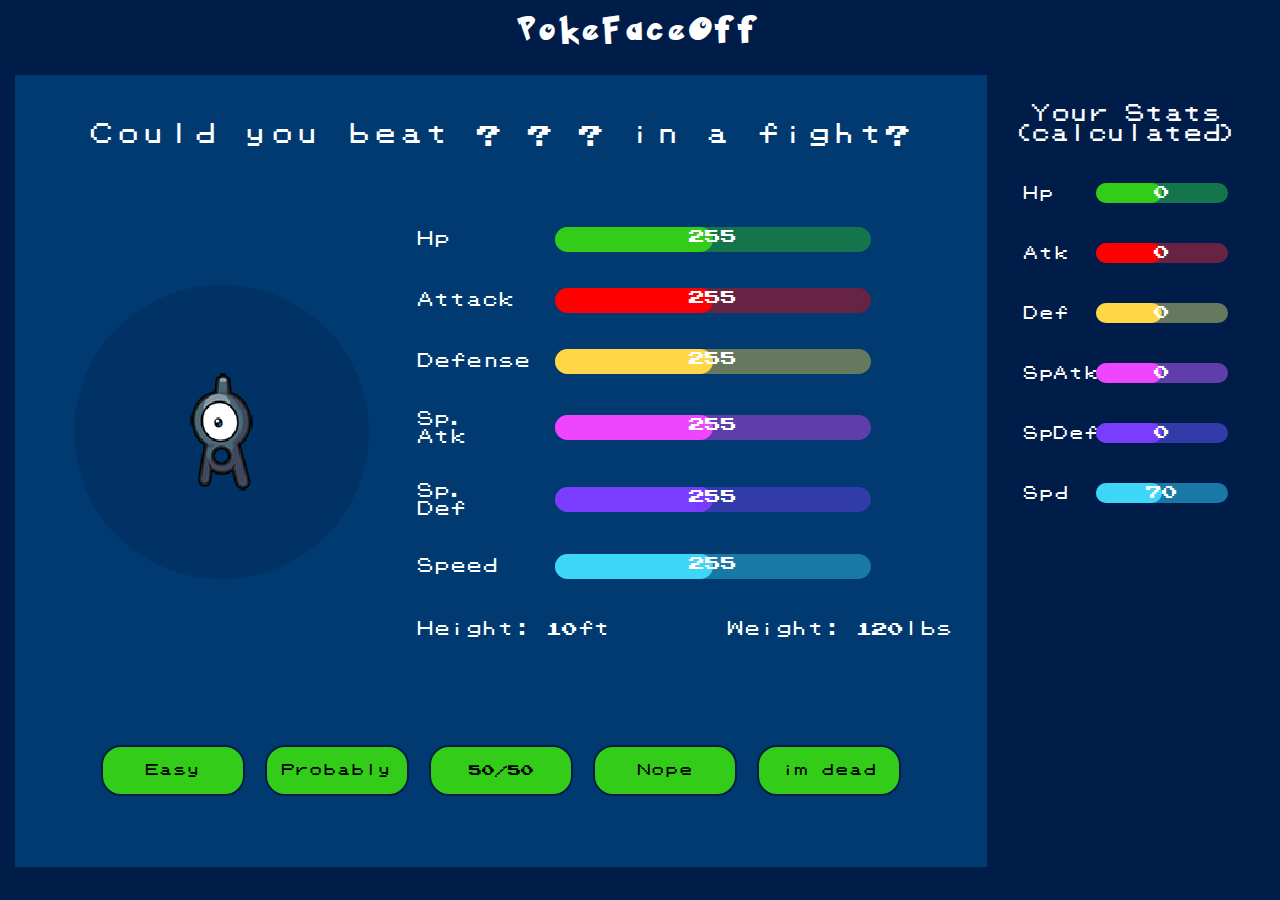
<file: index.html>
<!DOCTYPE html>
<html lang="en">
<head>
    <meta charset="UTF-8">
    <meta name="viewport" content="width=device-width, initial-scale=1.0">
    <title>PokeFaceOff</title>
    <link rel="stylesheet" href="style.css">
    <script src="main.js" defer></script>
</head>
<body>
    <div class="container">
        <div class="header">
            <div id="title">PokeFaceOff</div>
        </div>
        <div class="centerPanel">
            <div class="mainPanel">
                <div class="question">Could you beat ? ? ? in a fight?</div>
                <div class="heroPanel">
                    <div class="spriteArea">
                        <div class="imgBg">
                            <img id="pkmn_img" src="/unown-a.png" alt="">
                        </div>
                    </div>
                    <div class="pkmnStats">
                        <div class="pkmnHp pkmnStat">
                            <div class="pkmnStatTitle">Hp</div>
                            <div class="statBlock hpbase">
                                <div class="statBlockBar hp" id="pkmn_hp_bar"></div>
                                <div class="statNumber" id="pkmn_hp_num">255</div>
                            </div>
                        </div>
                        <div class="pkmnAtk pkmnStat">
                            <div class="pkmnStatTitle">Attack</div>
                            <div class="statBlock atkbase">
                                <div class="statBlockBar atk" id="pkmn_atk_bar"></div>
                                <div class="statNumber" id="pkmn_atk_num">255</div>
                            </div>
                        </div>
                        <div class="pkmnDef pkmnStat">
                            <div class="pkmnStatTitle">Defense</div>
                            <div class="statBlock defbase">
                                <div class="statNumber" id="pkmn_def_num">255</div>
                                <div class="statBlockBar def" id="pkmn_def_bar"></div></div>
                        </div>
                        <div class="pkmnSpatk pkmnStat">
                            <div class="pkmnStatTitle">Sp. Atk</div>
                            <div class="statBlock spatkbase">
                                <div class="statNumber" id="pkmn_spatk_num">255</div>
                                <div class="statBlockBar spatk" id="pkmn_spatk_bar"></div>
                            </div>
                        </div>
                        <div class="pkmnSpdef pkmnStat">
                            <div class="pkmnStatTitle">Sp. Def</div>
                            <div class="statBlock spdefbase">
                                <div class="statBlockBar spdef" id="pkmn_spdef_bar"></div>
                                <div class="statNumber" id="pkmn_spdef_num">255</div>
                            </div>
                        </div>
                        <div class="pkmnSpe pkmnStat">
                            <div class="pkmnStatTitle">Speed</div>
                            <div class="statBlock spebase">
                                <div class="statBlockBar spe" id="pkmn_spe_bar"></div>
                                <div class="statNumber" id="pkmn_spe_num">255</div>
                            </div>
                        </div>
                        <div class="pkmnMeasure">
                            <div class="pkmnStatTitle" id="pkmn_height">Height: 10ft</div>
                            <div class="pkmnStatTitle" id="pkmn_weight">Weight: 120lbs</div>
                        </div>
                    </div>
                </div>
                <div class="buttonPanel">
                    <button class="option">Easy</button>
                    <button class="option">Probably</button>
                    <button class="option">50/50</button>
                    <button class="option">Nope</button>
                    <button class="option">im dead</button>
                </div>
            </div>
            <div class="YourStats">
                <p class="yourStatsTitle">Your Stats (calculated)</p>
                <div class="yourStat pkmnHp">
                    <div class="yourStatTitle">Hp</div>
                    <div class="statBlock hpbase">
                        <div class="statBlockBar hp" id="user_hp_bar"></div>
                        <div class="statNumber" id="user_hp_num">0</div>
                    </div>
                </div>
                <div class="yourStat">
                    <div class="yourStatTitle">Atk</div>
                    <div class="statBlock atkbase">
                        <div class="statBlockBar atk" id="user_atk_bar"></div>
                        <div class="statNumber" id="user_atk_num">0</div>
                    </div>
                </div>
                <div class="yourStat">
                    <div class="yourStatTitle">Def</div>
                    <div class="statBlock defbase">
                        <div class="statBlockBar def" id="user_def_bar"></div>
                        <div class="statNumber" id="user_def_num">0</div>
                    </div>
                </div>
                <div class="yourStat">
                    <div class="yourStatTitle">SpAtk</div>
                    <div class="statBlock spatkbase">
                        <div class="statBlockBar spatk" id="user_spatk_bar"></div>
                        <div class="statNumber" id="user_spatk_num">0</div>
                    </div>
                </div>
                <div class="yourStat">
                    <div class="yourStatTitle">SpDef</div>
                    <div class="statBlock spdefbase">
                        <div class="statBlockBar spdef" id="user_spdef_bar"></div>
                        <div class="statNumber" id="user_spdef_num">0</div>
                    </div>
                </div>
                <div class="yourStat">
                    <div class="yourStatTitle">Spd</div>
                    <div class="statBlock spebase">
                        <div class="statBlockBar spe" id="user_spe_bar"></div>
                        <div class="statNumber" id="user_spe_num">70</div>
                    </div>
                </div>
            </div>
            
        </div>
    </div>
</body>
</html>
</file>
<file: style.css>
@font-face {
    font-family: 'PixelFont';
    src: url('PokemonGb.ttf') format('truetype');
    font-weight: normal;
    font-style: normal;
}

@font-face {
    font-family: 'PokeFont';
    src: url('Pokemon Solid.ttf') format('truetype');
    font-weight: normal;
    font-style: normal;
}

:root {
    --medblue: #001D49;
    --blue: #003A70;
    --red: #ff0000;
    --hp: #32CC19;
    --atk: #FF0000;
    --def: #FFD645;
    --spatk: #EF45FE;
    --spdef: #7A3CFF;
    --speed: #3DD6F8;

    --atkbase: #662343;
    --hpbase: #14754D;
    --defbase: #66795F;
    --spatkbase: #603EA9;
    --spdefbase: #313BA9;
    --spebase: #1879A6;
}

body {
    background-color: var(--medblue);
    color: white;
    margin: 0;
    padding: 0;
    overflow: hidden;
    font-family: 'PixelFont';
}

.container {
    background-color: var(--blue);
    height: 60vh;
    margin: 0px 15px;
    margin-bottom: 100px;
}

.header {
    background-color: var(--medblue);
    height: 12%;
    display: flex;
    align-items: center;
    justify-content: center;
    font-family: 'PokeFont';
    font-size: 1.7rem;
    padding: 0px 0px 10px 0px;
    letter-spacing: 7px;
}

.centerPanel {
    display: flex;
    height: 88vh;
    width: 100%;
    background-color: var(--blue);
}

.mainPanel {
    width: 80vw;
    padding: 10px;
}

.question {
    font-size: 1.4em;
    height: 10vh;
    padding: 5px 0px;
    text-align: center;
    letter-spacing: 3px;
    display: flex;
    align-items: center;
    justify-content: center;
}

.heroPanel {
    display: flex;
    height: 55vh;
}

.spriteArea {
    padding: 10px;
    width: 40%;
    display: flex;
    justify-content: center;
    align-items: center;
}

.pkmnStats {
    width: 60%;
    display: flex;
    flex-direction: column;
    justify-content: center;
}

.pkmnStat {
    display: flex;
    align-items: center;
    margin-bottom: 4vh;
}

.pkmnStatTitle {
    width: 20%;
    margin-right: 25px;
    font-size: 1rem;
}

.statBlock {
    border-radius: 40px;
    flex-grow: 0.75;
    height: 25px;
    position: relative;
}

.statBlockBar {
    border-radius: 40px;
    height: 100%;
    width: 50%;
}

.statNumber {
    position: absolute;
    top: 0;
    left: 50%;
    transform: translateX(-50%);
    font-size: 1rem;
    color: white;
}

.pkmnMeasure {
    display: flex;
    justify-content: space-between;
}
.pkmnMeasure .pkmnStatTitle {
    width: fit-content;
    margin-top: 5px;
}

.imgBg {
    background-color: #003266;
    width: 23vw;
    height: 23vw;
    display: flex;
    align-items: center;
    justify-content: center;
    border-radius: 50%;
    overflow: hidden;
}

.imgBg img {
    width: 100%;
    height: 100%;
    object-fit: cover;
    image-rendering: pixelated;
    border-radius: 50%;
}


.buttonPanel {
    display: flex;
    justify-content: center;
    padding: 10px 0px;
    margin-top: 5vh;
}
.buttonPanel button {
    background-color: #32CC19;
    border: solid var(--medblue) 2px;
    height: 3.2rem;
    width: 9rem;
    margin: 10px;
    border-radius: 20px;
    font-family: 'PixelFont';
    padding: 5px;
    transition: all 0.3s ease-in-out;
}
.buttonPanel button:hover {
    cursor: pointer;
    transform: scale(1.1);
}

.YourStats {
    background-color: var(--medblue);
    width: 20vw;
    padding: 10px 20px;
    display: flex;
    flex-direction: column;
}

.yourStatsTitle {
    text-align: center;
    font-size: 1.2em;
}

.yourStats {
    width: 60%;
    display: flex;
    flex-direction: column;
    justify-content: center;
    padding: 20px 40px;
}

.yourStat {
    display: flex;
    align-items: center;
    margin: 20px 0;
    justify-content: center;
}

.yourStatTitle {
    width: 20%;
    margin-right: 25px;
    font-size: .9rem;
}

.YourStats .statBlock {
    border-radius: 40px;
    flex-grow: 0.8;
    height: 20px;
    position: relative;
}
.YourStats .statBlockBar {
    border-radius: 40px;
    height: 100%;
}

.atk {
    background-color: var(--atk);
}.atkbase {
    background-color: var(--atkbase);
}
.def {
    background-color: var(--def);
}.defbase {
    background-color: var(--defbase);
}
.hp {
    background-color: var(--hp);
}.hpbase {
    background-color: var(--hpbase);
}
.spdef {
    background-color: var(--spdef);
}.spdefbase {
    background-color: var(--spdefbase);
}
.spatk {
    background-color: var(--spatk);
}.spatkbase {
    background-color: var(--spatkbase);
}
.spe {
    background-color: var(--speed);
}.spebase {
    background-color: var(--spebase);
}
</file>
